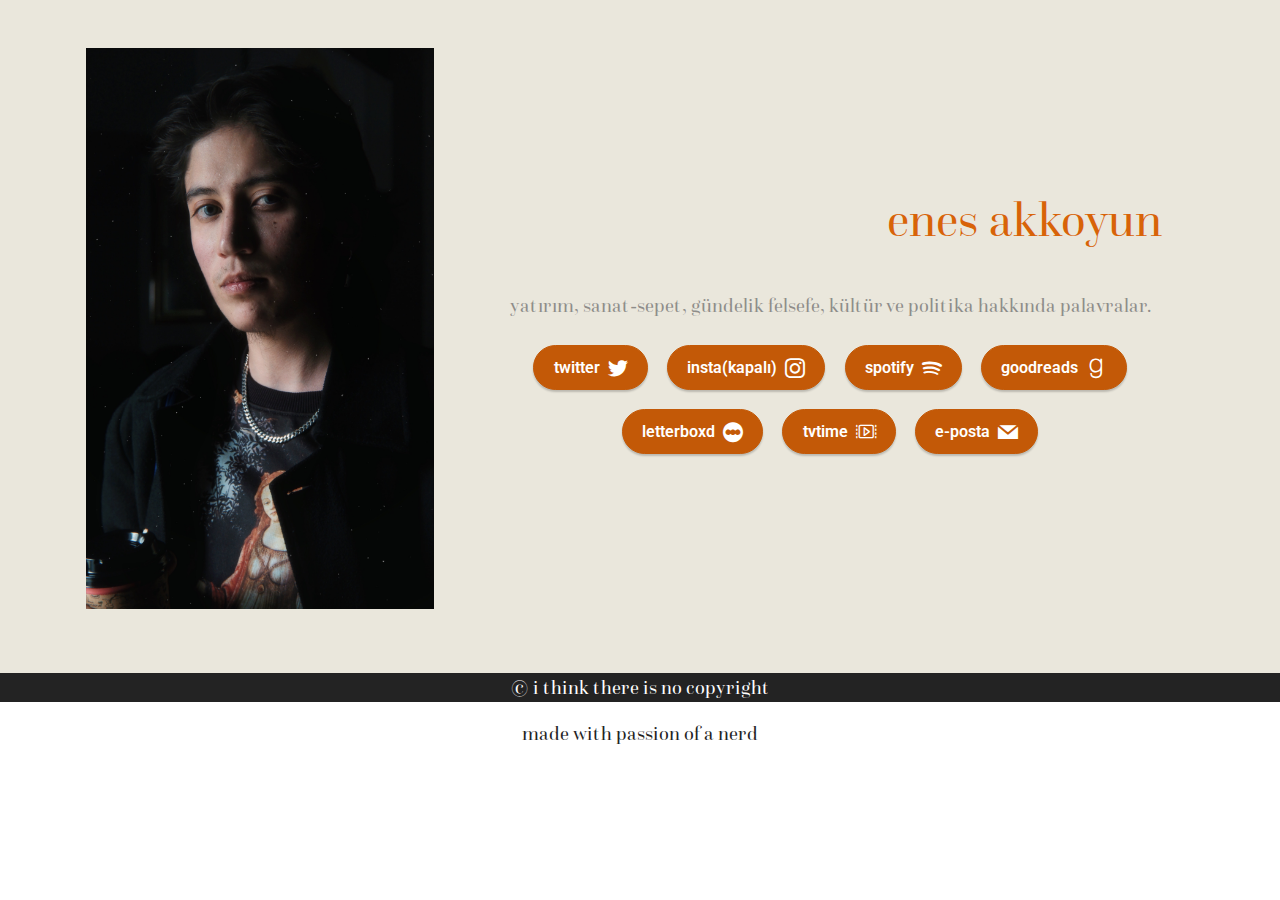
<file: profile/index.html>
<!DOCTYPE html>
<html  >
<head>
  <!-- Site made with Mobirise Website Builder v5.8.4, https://mobirise.com -->
  <meta charset="UTF-8">
  <meta http-equiv="X-UA-Compatible" content="IE=edge">
  <meta name="generator" content="Mobirise v5.8.4, mobirise.com">
  <meta name="viewport" content="width=device-width, initial-scale=1, minimum-scale=1">
  <link rel="shortcut icon" href="assets/images/ealogo2.png" type="image/x-icon">
  <meta name="description" content="">
  
  
  <title>Home</title>
  <link rel="stylesheet" href="assets/web/assets/mobirise-icons-bold/mobirise-icons-bold.css">
  <link rel="stylesheet" href="assets/bootstrap/css/bootstrap.min.css">
  <link rel="stylesheet" href="assets/bootstrap/css/bootstrap-grid.min.css">
  <link rel="stylesheet" href="assets/bootstrap/css/bootstrap-reboot.min.css">
  <link rel="stylesheet" href="assets/socicon/css/styles.css">
  <link rel="stylesheet" href="assets/theme/css/style.css">
  <link href="assets/fonts/style.css" rel="stylesheet">
  <link rel="preload" href="https://fonts.googleapis.com/css?family=Lexend:100,200,300,400,500,600,700,800,900&display=swap" as="style" onload="this.onload=null;this.rel='stylesheet'">
  <noscript><link rel="stylesheet" href="https://fonts.googleapis.com/css?family=Lexend:100,200,300,400,500,600,700,800,900&display=swap"></noscript>
  <link rel="preload" href="https://fonts.googleapis.com/css?family=Roboto:100,100i,300,300i,400,400i,500,500i,700,700i,900,900i&display=swap" as="style" onload="this.onload=null;this.rel='stylesheet'">
  <noscript><link rel="stylesheet" href="https://fonts.googleapis.com/css?family=Roboto:100,100i,300,300i,400,400i,500,500i,700,700i,900,900i&display=swap"></noscript>
  <link rel="preload" as="style" href="assets/mobirise/css/mbr-additional.css"><link rel="stylesheet" href="assets/mobirise/css/mbr-additional.css" type="text/css">

  
  
  
</head>
<body>
  
  <section data-bs-version="5.1" class="header11 cid-sFF0SGinka" id="header11-1">

    

    

    <div class="container">
        <div class="row justify-content-center">
            <div class="col-12 col-md-4 image-wrapper">
                <a href="index.html"><img class="w-100" src="assets/images/ea-webste.jpg" alt="erkek oğlu erkek"></a>
            </div>
            <div class="col-12 col-md">
                <div class="text-wrapper text-center">
                    <h1 class="mbr-section-title mbr-fonts-style mb-3 display-2">
                        <strong>
</strong><div>enes akkoyun</div></h1>
                    <p class="mbr-text mbr-fonts-style display-7"><br>yatırım, sanat-sepet, gündelik felsefe, kültür ve politika hakkında palavralar.<br></p>
                    <div class="mbr-section-btn mt-3"><a class="btn btn-primary display-5" href="http://twitter.com/gozkirparken" target="_blank"><span class="socicon socicon-twitter mbr-iconfont mbr-iconfont-btn"></span>twitter</a> <a class="btn btn-primary display-5" href="http://instagram.com/malterwurch" target="_blank"><span class="socicon socicon-instagram mbr-iconfont mbr-iconfont-btn"></span>insta(kapalı)</a> <a class="btn btn-primary display-5" href="http://open.spotify.com/user/enesakkoyun" target="_blank"><span class="socicon socicon-spotify mbr-iconfont mbr-iconfont-btn"></span>spotify</a> <a class="btn btn-primary display-5" href="http://goodreads.com/enesakkoyun" target="_blank"><span class="socicon socicon-goodreads mbr-iconfont mbr-iconfont-btn"></span>goodreads</a>  <a class="btn btn-primary display-5" href="http://letterboxd.com/enesakkoyun/" target="_blank"><span class="socicon socicon-letterboxd mbr-iconfont mbr-iconfont-btn"></span>letterboxd</a> <a class="btn btn-primary display-5" href="http://tvtime.com/user/4826540/profile" target="_blank"><span class="mbrib-video-play mbr-iconfont mbr-iconfont-btn"></span>tvtime</a> <a class="btn btn-primary display-5" href="mailto:gozkirparken@yahoo.com"><span class="socicon socicon-mail mbr-iconfont mbr-iconfont-btn"></span>e-posta</a></div>
                </div>
            </div>
        </div>
    </div>
</section>

<section data-bs-version="5.1" class="footer7 cid-sFF3CYc3p7" once="footers" id="footer7-9">

    

    

    <div class="container">
        <div class="media-container-row align-center mbr-white">
            <div class="col-12">
                <p class="mbr-text mb-0 mbr-fonts-style display-7">
                    © i think there is no copyright</p>
            </div>
        </div>
    </div>
</section><section class="display-7" style="padding: 0;align-items: center;justify-content: center;flex-wrap: wrap;    align-content: center;display: flex;position: relative;height: 4rem;"><p style="margin: 0;text-align: center;" class="display-7">made with  &#8204;</p>passion of a nerd</a></section><script src="assets/bootstrap/js/bootstrap.bundle.min.js"></script>  <script src="assets/smoothscroll/smooth-scroll.js"></script>  <script src="assets/ytplayer/index.js"></script>  <script src="assets/theme/js/script.js"></script>  
  
  
</body>
</html>
</file>
<file: profile/assets/web/assets/mobirise-icons-bold/mobirise-icons-bold.css>
@font-face {
  font-family: 'mobirise-icons-bold';
  font-display: swap;
  src:  url('mobirise-icons-bold.eot?m1l4yr');
  src:  url('mobirise-icons-bold.eot?m1l4yr#iefix') format('embedded-opentype'),
    url('mobirise-icons-bold.ttf?m1l4yr') format('truetype'),
    url('mobirise-icons-bold.woff?m1l4yr') format('woff'),
    url('mobirise-icons-bold.svg?m1l4yr#mobirise-icons-bold') format('svg');
  font-weight: normal;
  font-style: normal;
}

[class^="mbrib-"], [class*="mbrib-"] {
  /* use !important to prevent issues with browser extensions that change fonts */
  font-family: 'mobirise-icons-bold' !important;
  speak: none;
  font-style: normal;
  font-weight: normal;
  font-variant: normal;
  text-transform: none;
  line-height: 1;

  /* Better Font Rendering =========== */
  -webkit-font-smoothing: antialiased;
  -moz-osx-font-smoothing: grayscale;
}

.mbrib-add-submenu:before {
  content: "\e900";
}
.mbrib-alert:before {
  content: "\e901";
}
.mbrib-align-center:before {
  content: "\e902";
}
.mbrib-align-justify:before {
  content: "\e903";
}
.mbrib-align-left:before {
  content: "\e904";
}
.mbrib-align-right:before {
  content: "\e905";
}
.mbrib-android:before {
  content: "\e906";
}
.mbrib-apple:before {
  content: "\e907";
}
.mbrib-arrow-down:before {
  content: "\e908";
}
.mbrib-arrow-next:before {
  content: "\e909";
}
.mbrib-arrow-prev:before {
  content: "\e90a";
}
.mbrib-arrow-up:before {
  content: "\e90b";
}
.mbrib-bold:before {
  content: "\e90c";
}
.mbrib-bookmark:before {
  content: "\e90d";
}
.mbrib-bootstrap:before {
  content: "\e90e";
}
.mbrib-briefcase:before {
  content: "\e90f";
}
.mbrib-browse:before {
  content: "\e910";
}
.mbrib-bulleted-list:before {
  content: "\e911";
}
.mbrib-calendar:before {
  content: "\e912";
}
.mbrib-camera:before {
  content: "\e913";
}
.mbrib-cart-add:before {
  content: "\e914";
}
.mbrib-cart-full:before {
  content: "\e915";
}
.mbrib-cash:before {
  content: "\e916";
}
.mbrib-change-style:before {
  content: "\e917";
}
.mbrib-chat:before {
  content: "\e918";
}
.mbrib-clock:before {
  content: "\e919";
}
.mbrib-close:before {
  content: "\e91a";
}
.mbrib-cloud:before {
  content: "\e91b";
}
.mbrib-code:before {
  content: "\e91c";
}
.mbrib-contact-form:before {
  content: "\e91d";
}
.mbrib-credit-card:before {
  content: "\e91e";
}
.mbrib-cursor-click:before {
  content: "\e91f";
}
.mbrib-cust-feedback:before {
  content: "\e920";
}
.mbrib-database:before {
  content: "\e921";
}
.mbrib-delivery:before {
  content: "\e922";
}
.mbrib-desktop:before {
  content: "\e923";
}
.mbrib-devices:before {
  content: "\e924";
}
.mbrib-down:before {
  content: "\e925";
}
.mbrib-download:before {
  content: "\e926";
}
.mbrib-drag-n-drop:before {
  content: "\e927";
}
.mbrib-drag-n-drop2:before {
  content: "\e928";
}
.mbrib-edit:before {
  content: "\e929";
}
.mbrib-edit2:before {
  content: "\e92a";
}
.mbrib-error:before {
  content: "\e92b";
}
.mbrib-extension:before {
  content: "\e92c";
}
.mbrib-features:before {
  content: "\e92d";
}
.mbrib-file:before {
  content: "\e92e";
}
.mbrib-flag:before {
  content: "\e92f";
}
.mbrib-folder:before {
  content: "\e930";
}
.mbrib-gift:before {
  content: "\e931";
}
.mbrib-github:before {
  content: "\e932";
}
.mbrib-globe-2:before {
  content: "\e933";
}
.mbrib-globe:before {
  content: "\e934";
}
.mbrib-growing-chart:before {
  content: "\e935";
}
.mbrib-hearth:before {
  content: "\e936";
}
.mbrib-help:before {
  content: "\e937";
}
.mbrib-home:before {
  content: "\e938";
}
.mbrib-hot-cup:before {
  content: "\e939";
}
.mbrib-idea:before {
  content: "\e93a";
}
.mbrib-image-gallery:before {
  content: "\e93b";
}
.mbrib-image-slider:before {
  content: "\e93c";
}
.mbrib-info:before {
  content: "\e93d";
}
.mbrib-italic:before {
  content: "\e93e";
}
.mbrib-key:before {
  content: "\e93f";
}
.mbrib-laptop:before {
  content: "\e940";
}
.mbrib-layers:before {
  content: "\e941";
}
.mbrib-left-right:before {
  content: "\e942";
}
.mbrib-left:before {
  content: "\e943";
}
.mbrib-letter:before {
  content: "\e944";
}
.mbrib-like:before {
  content: "\e945";
}
.mbrib-link:before {
  content: "\e946";
}
.mbrib-lock:before {
  content: "\e947";
}
.mbrib-login:before {
  content: "\e948";
}
.mbrib-logout:before {
  content: "\e949";
}
.mbrib-magic-stick:before {
  content: "\e94a";
}
.mbrib-map-pin:before {
  content: "\e94b";
}
.mbrib-menu:before {
  content: "\e94c";
}
.mbrib-mobile:before {
  content: "\e94d";
}
.mbrib-mobile2:before {
  content: "\e94e";
}
.mbrib-mobirise:before {
  content: "\e94f";
}
.mbrib-more-horizontal:before {
  content: "\e950";
}
.mbrib-more-vertical:before {
  content: "\e951";
}
.mbrib-music:before {
  content: "\e952";
}
.mbrib-new-file:before {
  content: "\e953";
}
.mbrib-numbered-list:before {
  content: "\e954";
}
.mbrib-opened-folder:before {
  content: "\e955";
}
.mbrib-pages:before {
  content: "\e956";
}
.mbrib-paper-plane:before {
  content: "\e957";
}
.mbrib-paperclip:before {
  content: "\e958";
}
.mbrib-photo:before {
  content: "\e959";
}
.mbrib-photos:before {
  content: "\e95a";
}
.mbrib-pin:before {
  content: "\e95b";
}
.mbrib-play:before {
  content: "\e95c";
}
.mbrib-plus:before {
  content: "\e95d";
}
.mbrib-preview:before {
  content: "\e95e";
}
.mbrib-print:before {
  content: "\e95f";
}
.mbrib-protect:before {
  content: "\e960";
}
.mbrib-question:before {
  content: "\e961";
}
.mbrib-quote-left:before {
  content: "\e962";
}
.mbrib-quote-right:before {
  content: "\e963";
}
.mbrib-redo:before {
  content: "\e964";
}
.mbrib-refresh:before {
  content: "\e965";
}
.mbrib-responsive:before {
  content: "\e966";
}
.mbrib-right:before {
  content: "\e967";
}
.mbrib-rocket:before {
  content: "\e968";
}
.mbrib-sad-face:before {
  content: "\e969";
}
.mbrib-sale:before {
  content: "\e96a";
}
.mbrib-save:before {
  content: "\e96b";
}
.mbrib-search:before {
  content: "\e96c";
}
.mbrib-setting:before {
  content: "\e96d";
}
.mbrib-setting2:before {
  content: "\e96e";
}
.mbrib-setting3:before {
  content: "\e96f";
}
.mbrib-share:before {
  content: "\e970";
}
.mbrib-shopping-bag:before {
  content: "\e971";
}
.mbrib-shopping-basket:before {
  content: "\e972";
}
.mbrib-shopping-cart:before {
  content: "\e973";
}
.mbrib-sites:before {
  content: "\e974";
}
.mbrib-smile-face:before {
  content: "\e975";
}
.mbrib-speed:before {
  content: "\e976";
}
.mbrib-star:before {
  content: "\e977";
}
.mbrib-success:before {
  content: "\e978";
}
.mbrib-sun:before {
  content: "\e979";
}
.mbrib-sun2:before {
  content: "\e97a";
}
.mbrib-tablet-vertical:before {
  content: "\e97b";
}
.mbrib-tablet:before {
  content: "\e97c";
}
.mbrib-target:before {
  content: "\e97d";
}
.mbrib-timer:before {
  content: "\e97e";
}
.mbrib-to-ftp:before {
  content: "\e97f";
}
.mbrib-to-local-drive:before {
  content: "\e980";
}
.mbrib-touch-swipe:before {
  content: "\e981";
}
.mbrib-touch:before {
  content: "\e982";
}
.mbrib-trash:before {
  content: "\e983";
}
.mbrib-underline:before {
  content: "\e984";
}
.mbrib-undo:before {
  content: "\e985";
}
.mbrib-unlink:before {
  content: "\e986";
}
.mbrib-unlock:before {
  content: "\e987";
}
.mbrib-up-down:before {
  content: "\e988";
}
.mbrib-up:before {
  content: "\e989";
}
.mbrib-update:before {
  content: "\e98a";
}
.mbrib-upload:before {
  content: "\e98b";
}
.mbrib-user:before {
  content: "\e98c";
}
.mbrib-user2:before {
  content: "\e98d";
}
.mbrib-users:before {
  content: "\e98e";
}
.mbrib-video-play:before {
  content: "\e98f";
}
.mbrib-video:before {
  content: "\e990";
}
.mbrib-watch:before {
  content: "\e991";
}
.mbrib-website-theme:before {
  content: "\e992";
}
.mbrib-wifi:before {
  content: "\e993";
}
.mbrib-windows:before {
  content: "\e994";
}
.mbrib-zoom-out:before {
  content: "\e995";
}
</file>
<file: profile/assets/socicon/css/styles.css>
@charset "UTF-8";

@font-face {
  font-family: 'Socicon';
  src:  url('../fonts/socicon.eot');
  src:  url('../fonts/socicon.eot?#iefix') format('embedded-opentype'),
    url('../fonts/socicon.woff2') format('woff2'),
    url('../fonts/socicon.ttf') format('truetype'),
    url('../fonts/socicon.woff') format('woff'),
    url('../fonts/socicon.svg#socicon') format('svg');
  font-weight: normal;
  font-style: normal;
  font-display: swap;
}

[data-icon]:before {
  font-family: "socicon" !important;
  content: attr(data-icon);
  font-style: normal !important;
  font-weight: normal !important;
  font-variant: normal !important;
  text-transform: none !important;
  speak: none;
  line-height: 1;
  -webkit-font-smoothing: antialiased;
  -moz-osx-font-smoothing: grayscale;
}

[class^="socicon-"], [class*=" socicon-"] {
  /* use !important to prevent issues with browser extensions that change fonts */
  font-family: 'Socicon' !important;
  speak: none;
  font-style: normal;
  font-weight: normal;
  font-variant: normal;
  text-transform: none;
  line-height: 1;

  /* Better Font Rendering =========== */
  -webkit-font-smoothing: antialiased;
  -moz-osx-font-smoothing: grayscale;
}

.socicon-eitaa:before {
  content: "\e97c";
}
.socicon-soroush:before {
  content: "\e97d";
}
.socicon-bale:before {
  content: "\e97e";
}
.socicon-zazzle:before {
  content: "\e97b";
}
.socicon-society6:before {
  content: "\e97a";
}
.socicon-redbubble:before {
  content: "\e979";
}
.socicon-avvo:before {
  content: "\e978";
}
.socicon-stitcher:before {
  content: "\e977";
}
.socicon-googlehangouts:before {
  content: "\e974";
}
.socicon-dlive:before {
  content: "\e975";
}
.socicon-vsco:before {
  content: "\e976";
}
.socicon-flipboard:before {
  content: "\e973";
}
.socicon-ubuntu:before {
  content: "\e958";
}
.socicon-artstation:before {
  content: "\e959";
}
.socicon-invision:before {
  content: "\e95a";
}
.socicon-torial:before {
  content: "\e95b";
}
.socicon-collectorz:before {
  content: "\e95c";
}
.socicon-seenthis:before {
  content: "\e95d";
}
.socicon-googleplaymusic:before {
  content: "\e95e";
}
.socicon-debian:before {
  content: "\e95f";
}
.socicon-filmfreeway:before {
  content: "\e960";
}
.socicon-gnome:before {
  content: "\e961";
}
.socicon-itchio:before {
  content: "\e962";
}
.socicon-jamendo:before {
  content: "\e963";
}
.socicon-mix:before {
  content: "\e964";
}
.socicon-sharepoint:before {
  content: "\e965";
}
.socicon-tinder:before {
  content: "\e966";
}
.socicon-windguru:before {
  content: "\e967";
}
.socicon-cdbaby:before {
  content: "\e968";
}
.socicon-elementaryos:before {
  content: "\e969";
}
.socicon-stage32:before {
  content: "\e96a";
}
.socicon-tiktok:before {
  content: "\e96b";
}
.socicon-gitter:before {
  content: "\e96c";
}
.socicon-letterboxd:before {
  content: "\e96d";
}
.socicon-threema:before {
  content: "\e96e";
}
.socicon-splice:before {
  content: "\e96f";
}
.socicon-metapop:before {
  content: "\e970";
}
.socicon-naver:before {
  content: "\e971";
}
.socicon-remote:before {
  content: "\e972";
}
.socicon-internet:before {
  content: "\e957";
}
.socicon-moddb:before {
  content: "\e94b";
}
.socicon-indiedb:before {
  content: "\e94c";
}
.socicon-traxsource:before {
  content: "\e94d";
}
.socicon-gamefor:before {
  content: "\e94e";
}
.socicon-pixiv:before {
  content: "\e94f";
}
.socicon-myanimelist:before {
  content: "\e950";
}
.socicon-blackberry:before {
  content: "\e951";
}
.socicon-wickr:before {
  content: "\e952";
}
.socicon-spip:before {
  content: "\e953";
}
.socicon-napster:before {
  content: "\e954";
}
.socicon-beatport:before {
  content: "\e955";
}
.socicon-hackerone:before {
  content: "\e956";
}
.socicon-hackernews:before {
  content: "\e946";
}
.socicon-smashwords:before {
  content: "\e947";
}
.socicon-kobo:before {
  content: "\e948";
}
.socicon-bookbub:before {
  content: "\e949";
}
.socicon-mailru:before {
  content: "\e94a";
}
.socicon-gitlab:before {
  content: "\e945";
}
.socicon-instructables:before {
  content: "\e944";
}
.socicon-portfolio:before {
  content: "\e943";
}
.socicon-codered:before {
  content: "\e940";
}
.socicon-origin:before {
  content: "\e941";
}
.socicon-nextdoor:before {
  content: "\e942";
}
.socicon-udemy:before {
  content: "\e93f";
}
.socicon-livemaster:before {
  content: "\e93e";
}
.socicon-crunchbase:before {
  content: "\e93b";
}
.socicon-homefy:before {
  content: "\e93c";
}
.socicon-calendly:before {
  content: "\e93d";
}
.socicon-realtor:before {
  content: "\e90f";
}
.socicon-tidal:before {
  content: "\e910";
}
.socicon-qobuz:before {
  content: "\e911";
}
.socicon-natgeo:before {
  content: "\e912";
}
.socicon-mastodon:before {
  content: "\e913";
}
.socicon-unsplash:before {
  content: "\e914";
}
.socicon-homeadvisor:before {
  content: "\e915";
}
.socicon-angieslist:before {
  content: "\e916";
}
.socicon-codepen:before {
  content: "\e917";
}
.socicon-slack:before {
  content: "\e918";
}
.socicon-openaigym:before {
  content: "\e919";
}
.socicon-logmein:before {
  content: "\e91a";
}
.socicon-fiverr:before {
  content: "\e91b";
}
.socicon-gotomeeting:before {
  content: "\e91c";
}
.socicon-aliexpress:before {
  content: "\e91d";
}
.socicon-guru:before {
  content: "\e91e";
}
.socicon-appstore:before {
  content: "\e91f";
}
.socicon-homes:before {
  content: "\e920";
}
.socicon-zoom:before {
  content: "\e921";
}
.socicon-alibaba:before {
  content: "\e922";
}
.socicon-craigslist:before {
  content: "\e923";
}
.socicon-wix:before {
  content: "\e924";
}
.socicon-redfin:before {
  content: "\e925";
}
.socicon-googlecalendar:before {
  content: "\e926";
}
.socicon-shopify:before {
  content: "\e927";
}
.socicon-freelancer:before {
  content: "\e928";
}
.socicon-seedrs:before {
  content: "\e929";
}
.socicon-bing:before {
  content: "\e92a";
}
.socicon-doodle:before {
  content: "\e92b";
}
.socicon-bonanza:before {
  content: "\e92c";
}
.socicon-squarespace:before {
  content: "\e92d";
}
.socicon-toptal:before {
  content: "\e92e";
}
.socicon-gust:before {
  content: "\e92f";
}
.socicon-ask:before {
  content: "\e930";
}
.socicon-trulia:before {
  content: "\e931";
}
.socicon-loomly:before {
  content: "\e932";
}
.socicon-ghost:before {
  content: "\e933";
}
.socicon-upwork:before {
  content: "\e934";
}
.socicon-fundable:before {
  content: "\e935";
}
.socicon-booking:before {
  content: "\e936";
}
.socicon-googlemaps:before {
  content: "\e937";
}
.socicon-zillow:before {
  content: "\e938";
}
.socicon-niconico:before {
  content: "\e939";
}
.socicon-toneden:before {
  content: "\e93a";
}
.socicon-augment:before {
  content: "\e908";
}
.socicon-bitbucket:before {
  content: "\e909";
}
.socicon-fyuse:before {
  content: "\e90a";
}
.socicon-yt-gaming:before {
  content: "\e90b";
}
.socicon-sketchfab:before {
  content: "\e90c";
}
.socicon-mobcrush:before {
  content: "\e90d";
}
.socicon-microsoft:before {
  content: "\e90e";
}
.socicon-pandora:before {
  content: "\e907";
}
.socicon-messenger:before {
  content: "\e906";
}
.socicon-gamewisp:before {
  content: "\e905";
}
.socicon-bloglovin:before {
  content: "\e904";
}
.socicon-tunein:before {
  content: "\e903";
}
.socicon-gamejolt:before {
  content: "\e901";
}
.socicon-trello:before {
  content: "\e902";
}
.socicon-spreadshirt:before {
  content: "\e900";
}
.socicon-500px:before {
  content: "\e000";
}
.socicon-8tracks:before {
  content: "\e001";
}
.socicon-airbnb:before {
  content: "\e002";
}
.socicon-alliance:before {
  content: "\e003";
}
.socicon-amazon:before {
  content: "\e004";
}
.socicon-amplement:before {
  content: "\e005";
}
.socicon-android:before {
  content: "\e006";
}
.socicon-angellist:before {
  content: "\e007";
}
.socicon-apple:before {
  content: "\e008";
}
.socicon-appnet:before {
  content: "\e009";
}
.socicon-baidu:before {
  content: "\e00a";
}
.socicon-bandcamp:before {
  content: "\e00b";
}
.socicon-battlenet:before {
  content: "\e00c";
}
.socicon-mixer:before {
  content: "\e00d";
}
.socicon-bebee:before {
  content: "\e00e";
}
.socicon-bebo:before {
  content: "\e00f";
}
.socicon-behance:before {
  content: "\e010";
}
.socicon-blizzard:before {
  content: "\e011";
}
.socicon-blogger:before {
  content: "\e012";
}
.socicon-buffer:before {
  content: "\e013";
}
.socicon-chrome:before {
  content: "\e014";
}
.socicon-coderwall:before {
  content: "\e015";
}
.socicon-curse:before {
  content: "\e016";
}
.socicon-dailymotion:before {
  content: "\e017";
}
.socicon-deezer:before {
  content: "\e018";
}
.socicon-delicious:before {
  content: "\e019";
}
.socicon-deviantart:before {
  content: "\e01a";
}
.socicon-diablo:before {
  content: "\e01b";
}
.socicon-digg:before {
  content: "\e01c";
}
.socicon-discord:before {
  content: "\e01d";
}
.socicon-disqus:before {
  content: "\e01e";
}
.socicon-douban:before {
  content: "\e01f";
}
.socicon-draugiem:before {
  content: "\e020";
}
.socicon-dribbble:before {
  content: "\e021";
}
.socicon-drupal:before {
  content: "\e022";
}
.socicon-ebay:before {
  content: "\e023";
}
.socicon-ello:before {
  content: "\e024";
}
.socicon-endomodo:before {
  content: "\e025";
}
.socicon-envato:before {
  content: "\e026";
}
.socicon-etsy:before {
  content: "\e027";
}
.socicon-facebook:before {
  content: "\e028";
}
.socicon-feedburner:before {
  content: "\e029";
}
.socicon-filmweb:before {
  content: "\e02a";
}
.socicon-firefox:before {
  content: "\e02b";
}
.socicon-flattr:before {
  content: "\e02c";
}
.socicon-flickr:before {
  content: "\e02d";
}
.socicon-formulr:before {
  content: "\e02e";
}
.socicon-forrst:before {
  content: "\e02f";
}
.socicon-foursquare:before {
  content: "\e030";
}
.socicon-friendfeed:before {
  content: "\e031";
}
.socicon-github:before {
  content: "\e032";
}
.socicon-goodreads:before {
  content: "\e033";
}
.socicon-google:before {
  content: "\e034";
}
.socicon-googlescholar:before {
  content: "\e035";
}
.socicon-googlegroups:before {
  content: "\e036";
}
.socicon-googlephotos:before {
  content: "\e037";
}
.socicon-googleplus:before {
  content: "\e038";
}
.socicon-grooveshark:before {
  content: "\e039";
}
.socicon-hackerrank:before {
  content: "\e03a";
}
.socicon-hearthstone:before {
  content: "\e03b";
}
.socicon-hellocoton:before {
  content: "\e03c";
}
.socicon-heroes:before {
  content: "\e03d";
}
.socicon-smashcast:before {
  content: "\e03e";
}
.socicon-horde:before {
  content: "\e03f";
}
.socicon-houzz:before {
  content: "\e040";
}
.socicon-icq:before {
  content: "\e041";
}
.socicon-identica:before {
  content: "\e042";
}
.socicon-imdb:before {
  content: "\e043";
}
.socicon-instagram:before {
  content: "\e044";
}
.socicon-issuu:before {
  content: "\e045";
}
.socicon-istock:before {
  content: "\e046";
}
.socicon-itunes:before {
  content: "\e047";
}
.socicon-keybase:before {
  content: "\e048";
}
.socicon-lanyrd:before {
  content: "\e049";
}
.socicon-lastfm:before {
  content: "\e04a";
}
.socicon-line:before {
  content: "\e04b";
}
.socicon-linkedin:before {
  content: "\e04c";
}
.socicon-livejournal:before {
  content: "\e04d";
}
.socicon-lyft:before {
  content: "\e04e";
}
.socicon-macos:before {
  content: "\e04f";
}
.socicon-mail:before {
  content: "\e050";
}
.socicon-medium:before {
  content: "\e051";
}
.socicon-meetup:before {
  content: "\e052";
}
.socicon-mixcloud:before {
  content: "\e053";
}
.socicon-modelmayhem:before {
  content: "\e054";
}
.socicon-mumble:before {
  content: "\e055";
}
.socicon-myspace:before {
  content: "\e056";
}
.socicon-newsvine:before {
  content: "\e057";
}
.socicon-nintendo:before {
  content: "\e058";
}
.socicon-npm:before {
  content: "\e059";
}
.socicon-odnoklassniki:before {
  content: "\e05a";
}
.socicon-openid:before {
  content: "\e05b";
}
.socicon-opera:before {
  content: "\e05c";
}
.socicon-outlook:before {
  content: "\e05d";
}
.socicon-overwatch:before {
  content: "\e05e";
}
.socicon-patreon:before {
  content: "\e05f";
}
.socicon-paypal:before {
  content: "\e060";
}
.socicon-periscope:before {
  content: "\e061";
}
.socicon-persona:before {
  content: "\e062";
}
.socicon-pinterest:before {
  content: "\e063";
}
.socicon-play:before {
  content: "\e064";
}
.socicon-player:before {
  content: "\e065";
}
.socicon-playstation:before {
  content: "\e066";
}
.socicon-pocket:before {
  content: "\e067";
}
.socicon-qq:before {
  content: "\e068";
}
.socicon-quora:before {
  content: "\e069";
}
.socicon-raidcall:before {
  content: "\e06a";
}
.socicon-ravelry:before {
  content: "\e06b";
}
.socicon-reddit:before {
  content: "\e06c";
}
.socicon-renren:before {
  content: "\e06d";
}
.socicon-researchgate:before {
  content: "\e06e";
}
.socicon-residentadvisor:before {
  content: "\e06f";
}
.socicon-reverbnation:before {
  content: "\e070";
}
.socicon-rss:before {
  content: "\e071";
}
.socicon-sharethis:before {
  content: "\e072";
}
.socicon-skype:before {
  content: "\e073";
}
.socicon-slideshare:before {
  content: "\e074";
}
.socicon-smugmug:before {
  content: "\e075";
}
.socicon-snapchat:before {
  content: "\e076";
}
.socicon-songkick:before {
  content: "\e077";
}
.socicon-soundcloud:before {
  content: "\e078";
}
.socicon-spotify:before {
  content: "\e079";
}
.socicon-stackexchange:before {
  content: "\e07a";
}
.socicon-stackoverflow:before {
  content: "\e07b";
}
.socicon-starcraft:before {
  content: "\e07c";
}
.socicon-stayfriends:before {
  content: "\e07d";
}
.socicon-steam:before {
  content: "\e07e";
}
.socicon-storehouse:before {
  content: "\e07f";
}
.socicon-strava:before {
  content: "\e080";
}
.socicon-streamjar:before {
  content: "\e081";
}
.socicon-stumbleupon:before {
  content: "\e082";
}
.socicon-swarm:before {
  content: "\e083";
}
.socicon-teamspeak:before {
  content: "\e084";
}
.socicon-teamviewer:before {
  content: "\e085";
}
.socicon-technorati:before {
  content: "\e086";
}
.socicon-telegram:before {
  content: "\e087";
}
.socicon-tripadvisor:before {
  content: "\e088";
}
.socicon-tripit:before {
  content: "\e089";
}
.socicon-triplej:before {
  content: "\e08a";
}
.socicon-tumblr:before {
  content: "\e08b";
}
.socicon-twitch:before {
  content: "\e08c";
}
.socicon-twitter:before {
  content: "\e08d";
}
.socicon-uber:before {
  content: "\e08e";
}
.socicon-ventrilo:before {
  content: "\e08f";
}
.socicon-viadeo:before {
  content: "\e090";
}
.socicon-viber:before {
  content: "\e091";
}
.socicon-viewbug:before {
  content: "\e092";
}
.socicon-vimeo:before {
  content: "\e093";
}
.socicon-vine:before {
  content: "\e094";
}
.socicon-vkontakte:before {
  content: "\e095";
}
.socicon-warcraft:before {
  content: "\e096";
}
.socicon-wechat:before {
  content: "\e097";
}
.socicon-weibo:before {
  content: "\e098";
}
.socicon-whatsapp:before {
  content: "\e099";
}
.socicon-wikipedia:before {
  content: "\e09a";
}
.socicon-windows:before {
  content: "\e09b";
}
.socicon-wordpress:before {
  content: "\e09c";
}
.socicon-wykop:before {
  content: "\e09d";
}
.socicon-xbox:before {
  content: "\e09e";
}
.socicon-xing:before {
  content: "\e09f";
}
.socicon-yahoo:before {
  content: "\e0a0";
}
.socicon-yammer:before {
  content: "\e0a1";
}
.socicon-yandex:before {
  content: "\e0a2";
}
.socicon-yelp:before {
  content: "\e0a3";
}
.socicon-younow:before {
  content: "\e0a4";
}
.socicon-youtube:before {
  content: "\e0a5";
}
.socicon-zapier:before {
  content: "\e0a6";
}
.socicon-zerply:before {
  content: "\e0a7";
}
.socicon-zomato:before {
  content: "\e0a8";
}
.socicon-zynga:before {
  content: "\e0a9";
}
</file>
<file: profile/assets/theme/css/style.css>
@charset "UTF-8";
section {
  background-color: #ffffff;
}

body {
  font-style: normal;
  line-height: 1.5;
  font-weight: 400;
  color: #232323;
  position: relative;
}

button {
  background-color: transparent;
  border-color: transparent;
}

section,
.container,
.container-fluid {
  position: relative;
  word-wrap: break-word;
}

a.mbr-iconfont:hover {
  text-decoration: none;
}

.article .lead p,
.article .lead ul,
.article .lead ol,
.article .lead pre,
.article .lead blockquote {
  margin-bottom: 0;
}

a {
  font-style: normal;
  font-weight: 400;
  cursor: pointer;
}
a, a:hover {
  text-decoration: none;
}

.mbr-section-title {
  font-style: normal;
  line-height: 1.3;
}

.mbr-section-subtitle {
  line-height: 1.3;
}

.mbr-text {
  font-style: normal;
  line-height: 1.7;
}

h1,
h2,
h3,
h4,
h5,
h6,
.display-1,
.display-2,
.display-4,
.display-5,
.display-7,
span,
p,
a {
  line-height: 1;
  word-break: break-word;
  word-wrap: break-word;
  font-weight: 400;
}

b,
strong {
  font-weight: bold;
}

input:-webkit-autofill, input:-webkit-autofill:hover, input:-webkit-autofill:focus, input:-webkit-autofill:active {
  transition-delay: 9999s;
  -webkit-transition-property: background-color, color;
  transition-property: background-color, color;
}

textarea[type=hidden] {
  display: none;
}

section {
  background-position: 50% 50%;
  background-repeat: no-repeat;
  background-size: cover;
}
section .mbr-background-video,
section .mbr-background-video-preview {
  position: absolute;
  bottom: 0;
  left: 0;
  right: 0;
  top: 0;
}

.hidden {
  visibility: hidden;
}

.mbr-z-index20 {
  z-index: 20;
}

/*! Base colors */
.mbr-white {
  color: #ffffff;
}

.mbr-black {
  color: #111111;
}

.mbr-bg-white {
  background-color: #ffffff;
}

.mbr-bg-black {
  background-color: #000000;
}

/*! Text-aligns */
.align-left {
  text-align: left;
}

.align-center {
  text-align: center;
}

.align-right {
  text-align: right;
}

/*! Font-weight  */
.mbr-light {
  font-weight: 300;
}

.mbr-regular {
  font-weight: 400;
}

.mbr-semibold {
  font-weight: 500;
}

.mbr-bold {
  font-weight: 700;
}

/*! Media  */
.media-content {
  flex-basis: 100%;
}

.media-container-row {
  display: flex;
  flex-direction: row;
  flex-wrap: wrap;
  justify-content: center;
  align-content: center;
  align-items: start;
}
.media-container-row .media-size-item {
  width: 400px;
}

.media-container-column {
  display: flex;
  flex-direction: column;
  flex-wrap: wrap;
  justify-content: center;
  align-content: center;
  align-items: stretch;
}
.media-container-column > * {
  width: 100%;
}

@media (min-width: 992px) {
  .media-container-row {
    flex-wrap: nowrap;
  }
}
figure {
  margin-bottom: 0;
  overflow: hidden;
}

figure[mbr-media-size] {
  transition: width 0.1s;
}

img,
iframe {
  display: block;
  width: 100%;
}

.card {
  background-color: transparent;
  border: none;
}

.card-box {
  width: 100%;
}

.card-img {
  text-align: center;
  flex-shrink: 0;
  -webkit-flex-shrink: 0;
}

.media {
  max-width: 100%;
  margin: 0 auto;
}

.mbr-figure {
  align-self: center;
}

.media-container > div {
  max-width: 100%;
}

.mbr-figure img,
.card-img img {
  width: 100%;
}

@media (max-width: 991px) {
  .media-size-item {
    width: auto !important;
  }

  .media {
    width: auto;
  }

  .mbr-figure {
    width: 100% !important;
  }
}
/*! Buttons */
.mbr-section-btn {
  margin-left: -0.6rem;
  margin-right: -0.6rem;
  font-size: 0;
}

.btn {
  font-weight: 600;
  border-width: 1px;
  font-style: normal;
  margin: 0.6rem 0.6rem;
  white-space: normal;
  transition: all 0.2s ease-in-out;
  display: inline-flex;
  align-items: center;
  justify-content: center;
  word-break: break-word;
}

.btn-sm {
  font-weight: 600;
  letter-spacing: 0px;
  transition: all 0.3s ease-in-out;
}

.btn-md {
  font-weight: 600;
  letter-spacing: 0px;
  transition: all 0.3s ease-in-out;
}

.btn-lg {
  font-weight: 600;
  letter-spacing: 0px;
  transition: all 0.3s ease-in-out;
}

.btn-form {
  margin: 0;
}
.btn-form:hover {
  cursor: pointer;
}

nav .mbr-section-btn {
  margin-left: 0rem;
  margin-right: 0rem;
}

/*! Btn icon margin */
.btn .mbr-iconfont,
.btn.btn-sm .mbr-iconfont {
  order: 1;
  cursor: pointer;
  margin-left: 0.5rem;
  vertical-align: sub;
}

.btn.btn-md .mbr-iconfont,
.btn.btn-md .mbr-iconfont {
  margin-left: 0.8rem;
}

.mbr-regular {
  font-weight: 400;
}

.mbr-semibold {
  font-weight: 500;
}

.mbr-bold {
  font-weight: 700;
}

[type=submit] {
  -webkit-appearance: none;
}

/*! Full-screen */
.mbr-fullscreen .mbr-overlay {
  min-height: 100vh;
}

.mbr-fullscreen {
  display: flex;
  display: -moz-flex;
  display: -ms-flex;
  display: -o-flex;
  align-items: center;
  min-height: 100vh;
  padding-top: 3rem;
  padding-bottom: 3rem;
}

/*! Map */
.map {
  height: 25rem;
  position: relative;
}
.map iframe {
  width: 100%;
  height: 100%;
}

/*! Scroll to top arrow */
.mbr-arrow-up {
  bottom: 25px;
  right: 90px;
  position: fixed;
  text-align: right;
  z-index: 5000;
  color: #ffffff;
  font-size: 22px;
}

.mbr-arrow-up a {
  background: rgba(0, 0, 0, 0.2);
  border-radius: 50%;
  color: #fff;
  display: inline-block;
  height: 60px;
  width: 60px;
  border: 2px solid #fff;
  outline-style: none !important;
  position: relative;
  text-decoration: none;
  transition: all 0.3s ease-in-out;
  cursor: pointer;
  text-align: center;
}
.mbr-arrow-up a:hover {
  background-color: rgba(0, 0, 0, 0.4);
}
.mbr-arrow-up a i {
  line-height: 60px;
}

.mbr-arrow-up-icon {
  display: block;
  color: #fff;
}

.mbr-arrow-up-icon::before {
  content: "›";
  display: inline-block;
  font-family: serif;
  font-size: 22px;
  line-height: 1;
  font-style: normal;
  position: relative;
  top: 6px;
  left: -4px;
  transform: rotate(-90deg);
}

/*! Arrow Down */
.mbr-arrow {
  position: absolute;
  bottom: 45px;
  left: 50%;
  width: 60px;
  height: 60px;
  cursor: pointer;
  background-color: rgba(80, 80, 80, 0.5);
  border-radius: 50%;
  transform: translateX(-50%);
}
@media (max-width: 767px) {
  .mbr-arrow {
    display: none;
  }
}
.mbr-arrow > a {
  display: inline-block;
  text-decoration: none;
  outline-style: none;
  -webkit-animation: arrowdown 1.7s ease-in-out infinite;
          animation: arrowdown 1.7s ease-in-out infinite;
  color: #ffffff;
}
.mbr-arrow > a > i {
  position: absolute;
  top: -2px;
  left: 15px;
  font-size: 2rem;
}

#scrollToTop a i::before {
  content: "";
  position: absolute;
  display: block;
  border-bottom: 2.5px solid #fff;
  border-left: 2.5px solid #fff;
  width: 27.8%;
  height: 27.8%;
  left: 50%;
  top: 51%;
  transform: translateY(-30%) translateX(-50%) rotate(135deg);
}

@keyframes arrowdown {
  0% {
    transform: translateY(0px);
  }
  50% {
    transform: translateY(-5px);
  }
  100% {
    transform: translateY(0px);
  }
}
@-webkit-keyframes arrowdown {
  0% {
    transform: translateY(0px);
  }
  50% {
    transform: translateY(-5px);
  }
  100% {
    transform: translateY(0px);
  }
}
@media (max-width: 500px) {
  .mbr-arrow-up {
    left: 0;
    right: 0;
    text-align: center;
  }
}
/*Gradients animation*/
@keyframes gradient-animation {
  from {
    background-position: 0% 100%;
    -webkit-animation-timing-function: ease-in-out;
            animation-timing-function: ease-in-out;
  }
  to {
    background-position: 100% 0%;
    -webkit-animation-timing-function: ease-in-out;
            animation-timing-function: ease-in-out;
  }
}
@-webkit-keyframes gradient-animation {
  from {
    background-position: 0% 100%;
    -webkit-animation-timing-function: ease-in-out;
            animation-timing-function: ease-in-out;
  }
  to {
    background-position: 100% 0%;
    -webkit-animation-timing-function: ease-in-out;
            animation-timing-function: ease-in-out;
  }
}
.bg-gradient {
  background-size: 200% 200%;
  animation: gradient-animation 5s infinite alternate;
  -webkit-animation: gradient-animation 5s infinite alternate;
}

.menu .navbar-brand {
  display: -webkit-flex;
}
.menu .navbar-brand span {
  display: flex;
  display: -webkit-flex;
}
.menu .navbar-brand .navbar-caption-wrap {
  display: -webkit-flex;
}
.menu .navbar-brand .navbar-logo img {
  display: -webkit-flex;
  width: auto;
}
@media (min-width: 768px) and (max-width: 991px) {
  .menu .navbar-toggleable-sm .navbar-nav {
    display: -ms-flexbox;
  }
}
@media (max-width: 991px) {
  .menu .navbar-collapse {
    max-height: 93.5vh;
  }
  .menu .navbar-collapse.show {
    overflow: auto;
  }
}
@media (min-width: 992px) {
  .menu .navbar-nav.nav-dropdown {
    display: -webkit-flex;
  }
  .menu .navbar-toggleable-sm .navbar-collapse {
    display: -webkit-flex !important;
  }
  .menu .collapsed .navbar-collapse {
    max-height: 93.5vh;
  }
  .menu .collapsed .navbar-collapse.show {
    overflow: auto;
  }
}
@media (max-width: 767px) {
  .menu .navbar-collapse {
    max-height: 80vh;
  }
}

.nav-link .mbr-iconfont {
  margin-right: 0.5rem;
}

.navbar {
  display: -webkit-flex;
  -webkit-flex-wrap: wrap;
  -webkit-align-items: center;
  -webkit-justify-content: space-between;
}

.navbar-collapse {
  -webkit-flex-basis: 100%;
  -webkit-flex-grow: 1;
  -webkit-align-items: center;
}

.nav-dropdown .link {
  padding: 0.667em 1.667em !important;
  margin: 0 !important;
}

.nav {
  display: -webkit-flex;
  -webkit-flex-wrap: wrap;
}

.row {
  display: -webkit-flex;
  -webkit-flex-wrap: wrap;
}

.justify-content-center {
  -webkit-justify-content: center;
}

.form-inline {
  display: -webkit-flex;
}

.card-wrapper {
  -webkit-flex: 1;
}

.carousel-control {
  z-index: 10;
  display: -webkit-flex;
}

.carousel-controls {
  display: -webkit-flex;
}

.media {
  display: -webkit-flex;
}

.form-group:focus {
  outline: none;
}

.jq-selectbox__select {
  padding: 7px 0;
  position: relative;
}

.jq-selectbox__dropdown {
  overflow: hidden;
  border-radius: 10px;
  position: absolute;
  top: 100%;
  left: 0 !important;
  width: 100% !important;
}

.jq-selectbox__trigger-arrow {
  right: 0;
  transform: translateY(-50%);
}

.jq-selectbox li {
  padding: 1.07em 0.5em;
}

input[type=range] {
  padding-left: 0 !important;
  padding-right: 0 !important;
}

.modal-dialog,
.modal-content {
  height: 100%;
}

.modal-dialog .carousel-inner {
  height: calc(100vh - 1.75rem);
}
@media (max-width: 575px) {
  .modal-dialog .carousel-inner {
    height: calc(100vh - 1rem);
  }
}

.carousel-item {
  text-align: center;
}

.carousel-item img {
  margin: auto;
}

.navbar-toggler {
  align-self: flex-start;
  padding: 0.25rem 0.75rem;
  font-size: 1.25rem;
  line-height: 1;
  background: transparent;
  border: 1px solid transparent;
  border-radius: 0.25rem;
}

.navbar-toggler:focus,
.navbar-toggler:hover {
  text-decoration: none;
  box-shadow: none;
}

.navbar-toggler-icon {
  display: inline-block;
  width: 1.5em;
  height: 1.5em;
  vertical-align: middle;
  content: "";
  background: no-repeat center center;
  background-size: 100% 100%;
}

.navbar-toggler-left {
  position: absolute;
  left: 1rem;
}

.navbar-toggler-right {
  position: absolute;
  right: 1rem;
}

.card-img {
  width: auto;
}

.menu .navbar.collapsed:not(.beta-menu) {
  flex-direction: column;
}

.carousel-item.active,
.carousel-item-next,
.carousel-item-prev {
  display: flex;
}

.note-air-layout .dropup .dropdown-menu,
.note-air-layout .navbar-fixed-bottom .dropdown .dropdown-menu {
  bottom: initial !important;
}

html,
body {
  height: auto;
  min-height: 100vh;
}

.dropup .dropdown-toggle::after {
  display: none;
}

.form-asterisk {
  font-family: initial;
  position: absolute;
  top: -2px;
  font-weight: normal;
}

.form-control-label {
  position: relative;
  cursor: pointer;
  margin-bottom: 0.357em;
  padding: 0;
}

.alert {
  color: #ffffff;
  border-radius: 0;
  border: 0;
  font-size: 1.1rem;
  line-height: 1.5;
  margin-bottom: 1.875rem;
  padding: 1.25rem;
  position: relative;
  text-align: center;
}
.alert.alert-form::after {
  background-color: inherit;
  bottom: -7px;
  content: "";
  display: block;
  height: 14px;
  left: 50%;
  margin-left: -7px;
  position: absolute;
  transform: rotate(45deg);
  width: 14px;
}

.form-control {
  background-color: #ffffff;
  background-clip: border-box;
  color: #232323;
  line-height: 1rem !important;
  height: auto;
  padding: 0.6rem 1.2rem;
  transition: border-color 0.25s ease 0s;
  border: 1px solid transparent !important;
  border-radius: 4px;
  box-shadow: rgba(0, 0, 0, 0.07) 0px 1px 1px 0px, rgba(0, 0, 0, 0.07) 0px 1px 3px 0px, rgba(0, 0, 0, 0.03) 0px 0px 0px 1px;
}
.form-active .form-control:invalid {
  border-color: red;
}

form .row {
  margin-left: -0.6rem;
  margin-right: -0.6rem;
}
form .row [class*=col] {
  padding-left: 0.6rem;
  padding-right: 0.6rem;
}

form .mbr-section-btn {
  margin: 0;
  padding-left: 0.6rem;
  padding-right: 0.6rem;
}

form .btn {
  display: flex;
  padding: 0.6rem 1.2rem;
  margin: 0;
}

form .form-check-input {
  margin-top: 0.5;
}

textarea.form-control {
  line-height: 1.5rem !important;
}

.form-group {
  margin-bottom: 1.2rem;
}

.form-control,
form .btn {
  min-height: 48px;
}

.gdpr-block label span.textGDPR input[name=gdpr] {
  top: 7px;
}

.form-control:focus {
  box-shadow: none;
}

:focus {
  outline: none;
}

.mbr-overlay {
  background-color: #000;
  bottom: 0;
  left: 0;
  opacity: 0.5;
  position: absolute;
  right: 0;
  top: 0;
  z-index: 0;
  pointer-events: none;
}

blockquote {
  font-style: italic;
  padding: 3rem;
  font-size: 1.09rem;
  position: relative;
  border-left: 3px solid;
}

ul,
ol,
pre,
blockquote {
  margin-bottom: 2.3125rem;
}

.mt-4 {
  margin-top: 2rem !important;
}

.mb-4 {
  margin-bottom: 2rem !important;
}

@media (min-width: 992px) {
  .container {
    padding-left: 16px;
    padding-right: 16px;
  }

  .row {
    margin-left: -16px;
    margin-right: -16px;
  }
  .row > [class*=col] {
    padding-left: 16px;
    padding-right: 16px;
  }
}
@media (min-width: 768px) {
  .container-fluid {
    padding-left: 32px;
    padding-right: 32px;
  }
}
@media (min-width: 768px) and (max-width: 991px) {
  .mbr-container {
    padding-left: 32px;
    padding-right: 32px;
  }
}
@media (max-width: 767px) {
  .mbr-container {
    padding-left: 16px;
    padding-right: 16px;
  }
}
.card-wrapper,
.item-wrapper {
  overflow: hidden;
}

.app-video-wrapper > img {
  opacity: 1;
}

.item {
  position: relative;
}

.dropdown-menu .dropdown-menu {
  left: 100%;
}

.dropdown-item + .dropdown-menu {
  display: none;
}

.dropdown-item:hover + .dropdown-menu,
.dropdown-menu:hover {
  display: block;
}

@media (min-aspect-ratio: 16/9) {
  .mbr-video-foreground {
    height: 300% !important;
    top: -100% !important;
  }
}
@media (max-aspect-ratio: 16/9) {
  .mbr-video-foreground {
    width: 300% !important;
    left: -100% !important;
  }
}.engine {
	position: absolute;
	text-indent: -2400px;
	text-align: center;
	padding: 0;
	top: 0;
	left: -2400px;
}
</file>
<file: profile/assets/fonts/style.css>
@font-face {
   font-family: 'QuestaGrande-Regular';
   font-display: swap;
   src: url('QuestaGrande-Regular/font.ttf');
}
</file>
<file: profile/assets/mobirise/css/mbr-additional.css>
body {
  font-family: Jost;
}
.display-1 {
  font-family: 'Lexend', sans-serif;
  font-size: 4.6rem;
  line-height: 1.1;
}
.display-1 > .mbr-iconfont {
  font-size: 5.75rem;
}
.display-2 {
  font-family: 'QuestaGrande-Regular';
  font-size: 3rem;
  line-height: 1.1;
}
.display-2 > .mbr-iconfont {
  font-size: 3.75rem;
}
.display-4 {
  font-family: 'Lexend', sans-serif;
  font-size: 1.1rem;
  line-height: 1.5;
}
.display-4 > .mbr-iconfont {
  font-size: 1.375rem;
}
.display-5 {
  font-family: 'Roboto', sans-serif;
  font-size: 1rem;
  line-height: 1.5;
}
.display-5 > .mbr-iconfont {
  font-size: 1.25rem;
}
.display-7 {
  font-family: 'QuestaGrande-Regular';
  font-size: 1.2rem;
  line-height: 1.5;
}
.display-7 > .mbr-iconfont {
  font-size: 1.5rem;
}
/* ---- Fluid typography for mobile devices ---- */
/* 1.4 - font scale ratio ( bootstrap == 1.42857 ) */
/* 100vw - current viewport width */
/* (48 - 20)  48 == 48rem == 768px, 20 == 20rem == 320px(minimal supported viewport) */
/* 0.65 - min scale variable, may vary */
@media (max-width: 992px) {
  .display-1 {
    font-size: 3.68rem;
  }
}
@media (max-width: 768px) {
  .display-1 {
    font-size: 3.22rem;
    font-size: calc( 2.26rem + (4.6 - 2.26) * ((100vw - 20rem) / (48 - 20)));
    line-height: calc( 1.1 * (2.26rem + (4.6 - 2.26) * ((100vw - 20rem) / (48 - 20))));
  }
  .display-2 {
    font-size: 2.4rem;
    font-size: calc( 1.7rem + (3 - 1.7) * ((100vw - 20rem) / (48 - 20)));
    line-height: calc( 1.3 * (1.7rem + (3 - 1.7) * ((100vw - 20rem) / (48 - 20))));
  }
  .display-4 {
    font-size: 0.88rem;
    font-size: calc( 1.0350000000000001rem + (1.1 - 1.0350000000000001) * ((100vw - 20rem) / (48 - 20)));
    line-height: calc( 1.4 * (1.0350000000000001rem + (1.1 - 1.0350000000000001) * ((100vw - 20rem) / (48 - 20))));
  }
  .display-5 {
    font-size: 0.8rem;
    font-size: calc( 1rem + (1 - 1) * ((100vw - 20rem) / (48 - 20)));
    line-height: calc( 1.4 * (1rem + (1 - 1) * ((100vw - 20rem) / (48 - 20))));
  }
  .display-7 {
    font-size: 0.96rem;
    font-size: calc( 1.07rem + (1.2 - 1.07) * ((100vw - 20rem) / (48 - 20)));
    line-height: calc( 1.4 * (1.07rem + (1.2 - 1.07) * ((100vw - 20rem) / (48 - 20))));
  }
}
/* Buttons */
.btn {
  padding: 0.6rem 1.2rem;
  border-radius: 4px;
}
.btn-sm {
  padding: 0.6rem 1.2rem;
  border-radius: 4px;
}
.btn-md {
  padding: 0.6rem 1.2rem;
  border-radius: 4px;
}
.btn-lg {
  padding: 1rem 2.6rem;
  border-radius: 4px;
}
.bg-primary {
  background-color: #c35907 !important;
}
.bg-success {
  background-color: #40b0bf !important;
}
.bg-info {
  background-color: #47b5ed !important;
}
.bg-warning {
  background-color: #ffe161 !important;
}
.bg-danger {
  background-color: #ff9966 !important;
}
.btn-primary,
.btn-primary:active {
  background-color: #c35907 !important;
  border-color: #c35907 !important;
  color: #ffffff !important;
  box-shadow: 0 2px 2px 0 rgba(0, 0, 0, 0.2);
}
.btn-primary:hover,
.btn-primary:focus,
.btn-primary.focus,
.btn-primary.active {
  color: #ffffff !important;
  background-color: #6f3304 !important;
  border-color: #6f3304 !important;
  box-shadow: 0 2px 5px 0 rgba(0, 0, 0, 0.2);
}
.btn-primary.disabled,
.btn-primary:disabled {
  color: #ffffff !important;
  background-color: #6f3304 !important;
  border-color: #6f3304 !important;
}
.btn-secondary,
.btn-secondary:active {
  background-color: #d8c3a5 !important;
  border-color: #d8c3a5 !important;
  color: #ffffff !important;
  box-shadow: 0 2px 2px 0 rgba(0, 0, 0, 0.2);
}
.btn-secondary:hover,
.btn-secondary:focus,
.btn-secondary.focus,
.btn-secondary.active {
  color: #ffffff !important;
  background-color: #be9b69 !important;
  border-color: #be9b69 !important;
  box-shadow: 0 2px 5px 0 rgba(0, 0, 0, 0.2);
}
.btn-secondary.disabled,
.btn-secondary:disabled {
  color: #ffffff !important;
  background-color: #be9b69 !important;
  border-color: #be9b69 !important;
}
.btn-info,
.btn-info:active {
  background-color: #47b5ed !important;
  border-color: #47b5ed !important;
  color: #ffffff !important;
  box-shadow: 0 2px 2px 0 rgba(0, 0, 0, 0.2);
}
.btn-info:hover,
.btn-info:focus,
.btn-info.focus,
.btn-info.active {
  color: #ffffff !important;
  background-color: #148cca !important;
  border-color: #148cca !important;
  box-shadow: 0 2px 5px 0 rgba(0, 0, 0, 0.2);
}
.btn-info.disabled,
.btn-info:disabled {
  color: #ffffff !important;
  background-color: #148cca !important;
  border-color: #148cca !important;
}
.btn-success,
.btn-success:active {
  background-color: #40b0bf !important;
  border-color: #40b0bf !important;
  color: #ffffff !important;
  box-shadow: 0 2px 2px 0 rgba(0, 0, 0, 0.2);
}
.btn-success:hover,
.btn-success:focus,
.btn-success.focus,
.btn-success.active {
  color: #ffffff !important;
  background-color: #2a747e !important;
  border-color: #2a747e !important;
  box-shadow: 0 2px 5px 0 rgba(0, 0, 0, 0.2);
}
.btn-success.disabled,
.btn-success:disabled {
  color: #ffffff !important;
  background-color: #2a747e !important;
  border-color: #2a747e !important;
}
.btn-warning,
.btn-warning:active {
  background-color: #ffe161 !important;
  border-color: #ffe161 !important;
  color: #614f00 !important;
  box-shadow: 0 2px 2px 0 rgba(0, 0, 0, 0.2);
}
.btn-warning:hover,
.btn-warning:focus,
.btn-warning.focus,
.btn-warning.active {
  color: #0a0800 !important;
  background-color: #ffd10a !important;
  border-color: #ffd10a !important;
  box-shadow: 0 2px 5px 0 rgba(0, 0, 0, 0.2);
}
.btn-warning.disabled,
.btn-warning:disabled {
  color: #614f00 !important;
  background-color: #ffd10a !important;
  border-color: #ffd10a !important;
}
.btn-danger,
.btn-danger:active {
  background-color: #ff9966 !important;
  border-color: #ff9966 !important;
  color: #ffffff !important;
  box-shadow: 0 2px 2px 0 rgba(0, 0, 0, 0.2);
}
.btn-danger:hover,
.btn-danger:focus,
.btn-danger.focus,
.btn-danger.active {
  color: #ffffff !important;
  background-color: #ff5f0f !important;
  border-color: #ff5f0f !important;
  box-shadow: 0 2px 5px 0 rgba(0, 0, 0, 0.2);
}
.btn-danger.disabled,
.btn-danger:disabled {
  color: #ffffff !important;
  background-color: #ff5f0f !important;
  border-color: #ff5f0f !important;
}
.btn-white,
.btn-white:active {
  background-color: #fafafa !important;
  border-color: #fafafa !important;
  color: #7a7a7a !important;
  box-shadow: 0 2px 2px 0 rgba(0, 0, 0, 0.2);
}
.btn-white:hover,
.btn-white:focus,
.btn-white.focus,
.btn-white.active {
  color: #4f4f4f !important;
  background-color: #cfcfcf !important;
  border-color: #cfcfcf !important;
  box-shadow: 0 2px 5px 0 rgba(0, 0, 0, 0.2);
}
.btn-white.disabled,
.btn-white:disabled {
  color: #7a7a7a !important;
  background-color: #cfcfcf !important;
  border-color: #cfcfcf !important;
}
.btn-black,
.btn-black:active {
  background-color: #232323 !important;
  border-color: #232323 !important;
  color: #ffffff !important;
  box-shadow: 0 2px 2px 0 rgba(0, 0, 0, 0.2);
}
.btn-black:hover,
.btn-black:focus,
.btn-black.focus,
.btn-black.active {
  color: #ffffff !important;
  background-color: #000000 !important;
  border-color: #000000 !important;
  box-shadow: 0 2px 5px 0 rgba(0, 0, 0, 0.2);
}
.btn-black.disabled,
.btn-black:disabled {
  color: #ffffff !important;
  background-color: #000000 !important;
  border-color: #000000 !important;
}
.btn-primary-outline,
.btn-primary-outline:active {
  background-color: transparent !important;
  border-color: transparent;
  color: #c35907;
}
.btn-primary-outline:hover,
.btn-primary-outline:focus,
.btn-primary-outline.focus,
.btn-primary-outline.active {
  color: #6f3304 !important;
  background-color: transparent!important;
  border-color: transparent!important;
  box-shadow: none!important;
}
.btn-primary-outline.disabled,
.btn-primary-outline:disabled {
  color: #ffffff !important;
  background-color: #c35907 !important;
  border-color: #c35907 !important;
}
.btn-secondary-outline,
.btn-secondary-outline:active {
  background-color: transparent !important;
  border-color: transparent;
  color: #d8c3a5;
}
.btn-secondary-outline:hover,
.btn-secondary-outline:focus,
.btn-secondary-outline.focus,
.btn-secondary-outline.active {
  color: #be9b69 !important;
  background-color: transparent!important;
  border-color: transparent!important;
  box-shadow: none!important;
}
.btn-secondary-outline.disabled,
.btn-secondary-outline:disabled {
  color: #ffffff !important;
  background-color: #d8c3a5 !important;
  border-color: #d8c3a5 !important;
}
.btn-info-outline,
.btn-info-outline:active {
  background-color: transparent !important;
  border-color: transparent;
  color: #47b5ed;
}
.btn-info-outline:hover,
.btn-info-outline:focus,
.btn-info-outline.focus,
.btn-info-outline.active {
  color: #148cca !important;
  background-color: transparent!important;
  border-color: transparent!important;
  box-shadow: none!important;
}
.btn-info-outline.disabled,
.btn-info-outline:disabled {
  color: #ffffff !important;
  background-color: #47b5ed !important;
  border-color: #47b5ed !important;
}
.btn-success-outline,
.btn-success-outline:active {
  background-color: transparent !important;
  border-color: transparent;
  color: #40b0bf;
}
.btn-success-outline:hover,
.btn-success-outline:focus,
.btn-success-outline.focus,
.btn-success-outline.active {
  color: #2a747e !important;
  background-color: transparent!important;
  border-color: transparent!important;
  box-shadow: none!important;
}
.btn-success-outline.disabled,
.btn-success-outline:disabled {
  color: #ffffff !important;
  background-color: #40b0bf !important;
  border-color: #40b0bf !important;
}
.btn-warning-outline,
.btn-warning-outline:active {
  background-color: transparent !important;
  border-color: transparent;
  color: #ffe161;
}
.btn-warning-outline:hover,
.btn-warning-outline:focus,
.btn-warning-outline.focus,
.btn-warning-outline.active {
  color: #ffd10a !important;
  background-color: transparent!important;
  border-color: transparent!important;
  box-shadow: none!important;
}
.btn-warning-outline.disabled,
.btn-warning-outline:disabled {
  color: #614f00 !important;
  background-color: #ffe161 !important;
  border-color: #ffe161 !important;
}
.btn-danger-outline,
.btn-danger-outline:active {
  background-color: transparent !important;
  border-color: transparent;
  color: #ff9966;
}
.btn-danger-outline:hover,
.btn-danger-outline:focus,
.btn-danger-outline.focus,
.btn-danger-outline.active {
  color: #ff5f0f !important;
  background-color: transparent!important;
  border-color: transparent!important;
  box-shadow: none!important;
}
.btn-danger-outline.disabled,
.btn-danger-outline:disabled {
  color: #ffffff !important;
  background-color: #ff9966 !important;
  border-color: #ff9966 !important;
}
.btn-black-outline,
.btn-black-outline:active {
  background-color: transparent !important;
  border-color: transparent;
  color: #232323;
}
.btn-black-outline:hover,
.btn-black-outline:focus,
.btn-black-outline.focus,
.btn-black-outline.active {
  color: #000000 !important;
  background-color: transparent!important;
  border-color: transparent!important;
  box-shadow: none!important;
}
.btn-black-outline.disabled,
.btn-black-outline:disabled {
  color: #ffffff !important;
  background-color: #232323 !important;
  border-color: #232323 !important;
}
.btn-white-outline,
.btn-white-outline:active {
  background-color: transparent !important;
  border-color: transparent;
  color: #fafafa;
}
.btn-white-outline:hover,
.btn-white-outline:focus,
.btn-white-outline.focus,
.btn-white-outline.active {
  color: #cfcfcf !important;
  background-color: transparent!important;
  border-color: transparent!important;
  box-shadow: none!important;
}
.btn-white-outline.disabled,
.btn-white-outline:disabled {
  color: #7a7a7a !important;
  background-color: #fafafa !important;
  border-color: #fafafa !important;
}
.text-primary {
  color: #c35907 !important;
}
.text-secondary {
  color: #d8c3a5 !important;
}
.text-success {
  color: #40b0bf !important;
}
.text-info {
  color: #47b5ed !important;
}
.text-warning {
  color: #ffe161 !important;
}
.text-danger {
  color: #ff9966 !important;
}
.text-white {
  color: #fafafa !important;
}
.text-black {
  color: #232323 !important;
}
a.text-primary:hover,
a.text-primary:focus,
a.text-primary.active {
  color: #612c03 !important;
}
a.text-secondary:hover,
a.text-secondary:focus,
a.text-secondary.active {
  color: #b9945e !important;
}
a.text-success:hover,
a.text-success:focus,
a.text-success.active {
  color: #266a73 !important;
}
a.text-info:hover,
a.text-info:focus,
a.text-info.active {
  color: #1283bc !important;
}
a.text-warning:hover,
a.text-warning:focus,
a.text-warning.active {
  color: #facb00 !important;
}
a.text-danger:hover,
a.text-danger:focus,
a.text-danger.active {
  color: #ff5500 !important;
}
a.text-white:hover,
a.text-white:focus,
a.text-white.active {
  color: #c7c7c7 !important;
}
a.text-black:hover,
a.text-black:focus,
a.text-black.active {
  color: #000000 !important;
}
a[class*="text-"]:not(.nav-link):not(.dropdown-item):not([role]):not(.navbar-caption) {
  position: relative;
  background-image: transparent;
  background-size: 10000px 2px;
  background-repeat: no-repeat;
  background-position: 0px 1.2em;
  background-position: -10000px 1.2em;
}
a[class*="text-"]:not(.nav-link):not(.dropdown-item):not([role]):not(.navbar-caption):hover {
  transition: background-position 2s ease-in-out;
  background-image: linear-gradient(currentColor 50%, currentColor 50%);
  background-position: 0px 1.2em;
}
.nav-tabs .nav-link.active {
  color: #c35907;
}
.nav-tabs .nav-link:not(.active) {
  color: #232323;
}
.alert-success {
  background-color: #70c770;
}
.alert-info {
  background-color: #47b5ed;
}
.alert-warning {
  background-color: #ffe161;
}
.alert-danger {
  background-color: #ff9966;
}
.mbr-section-btn a.btn:not(.btn-form) {
  border-radius: 100px;
}
.mbr-gallery-filter li a {
  border-radius: 100px !important;
}
.mbr-gallery-filter li.active .btn {
  background-color: #c35907;
  border-color: #c35907;
  color: #ffffff;
}
.mbr-gallery-filter li.active .btn:focus {
  box-shadow: none;
}
.nav-tabs .nav-link {
  border-radius: 100px !important;
}
a,
a:hover {
  color: #c35907;
}
.mbr-plan-header.bg-primary .mbr-plan-subtitle,
.mbr-plan-header.bg-primary .mbr-plan-price-desc {
  color: #f99a51;
}
.mbr-plan-header.bg-success .mbr-plan-subtitle,
.mbr-plan-header.bg-success .mbr-plan-price-desc {
  color: #a0d8df;
}
.mbr-plan-header.bg-info .mbr-plan-subtitle,
.mbr-plan-header.bg-info .mbr-plan-price-desc {
  color: #ffffff;
}
.mbr-plan-header.bg-warning .mbr-plan-subtitle,
.mbr-plan-header.bg-warning .mbr-plan-price-desc {
  color: #ffffff;
}
.mbr-plan-header.bg-danger .mbr-plan-subtitle,
.mbr-plan-header.bg-danger .mbr-plan-price-desc {
  color: #ffffff;
}
/* Scroll to top button*/
.scrollToTop_wraper {
  display: none;
}
.form-control {
  font-family: 'Lexend', sans-serif;
  font-size: 1.1rem;
  line-height: 1.5;
  font-weight: 400;
}
.form-control > .mbr-iconfont {
  font-size: 1.375rem;
}
.form-control:hover,
.form-control:focus {
  box-shadow: rgba(0, 0, 0, 0.07) 0px 1px 1px 0px, rgba(0, 0, 0, 0.07) 0px 1px 3px 0px, rgba(0, 0, 0, 0.03) 0px 0px 0px 1px;
  border-color: #c35907 !important;
}
.form-control:-webkit-input-placeholder {
  font-family: 'Lexend', sans-serif;
  font-size: 1.1rem;
  line-height: 1.5;
  font-weight: 400;
}
.form-control:-webkit-input-placeholder > .mbr-iconfont {
  font-size: 1.375rem;
}
blockquote {
  border-color: #c35907;
}
/* Forms */
.mbr-form .input-group-btn a.btn {
  border-radius: 100px !important;
}
.mbr-form .input-group-btn a.btn:hover {
  box-shadow: 0 10px 40px 0 rgba(0, 0, 0, 0.2);
}
.mbr-form .input-group-btn button[type="submit"] {
  border-radius: 100px !important;
  padding: 1rem 3rem;
}
.mbr-form .input-group-btn button[type="submit"]:hover {
  box-shadow: 0 10px 40px 0 rgba(0, 0, 0, 0.2);
}
.jq-selectbox li:hover,
.jq-selectbox li.selected {
  background-color: #c35907;
  color: #ffffff;
}
.jq-number__spin {
  transition: 0.25s ease;
}
.jq-number__spin:hover {
  border-color: #c35907;
}
.jq-selectbox .jq-selectbox__trigger-arrow,
.jq-number__spin.minus:after,
.jq-number__spin.plus:after {
  transition: 0.4s;
  border-top-color: #353535;
  border-bottom-color: #353535;
}
.jq-selectbox:hover .jq-selectbox__trigger-arrow,
.jq-number__spin.minus:hover:after,
.jq-number__spin.plus:hover:after {
  border-top-color: #c35907;
  border-bottom-color: #c35907;
}
.xdsoft_datetimepicker .xdsoft_calendar td.xdsoft_default,
.xdsoft_datetimepicker .xdsoft_calendar td.xdsoft_current,
.xdsoft_datetimepicker .xdsoft_timepicker .xdsoft_time_box > div > div.xdsoft_current {
  color: #ffffff !important;
  background-color: #c35907 !important;
  box-shadow: none !important;
}
.xdsoft_datetimepicker .xdsoft_calendar td:hover,
.xdsoft_datetimepicker .xdsoft_timepicker .xdsoft_time_box > div > div:hover {
  color: #000000 !important;
  background: #d8c3a5 !important;
  box-shadow: none !important;
}
.lazy-bg {
  background-image: none !important;
}
.lazy-placeholder:not(section),
.lazy-none {
  display: block;
  position: relative;
  padding-bottom: 56.25%;
  width: 100%;
  height: auto;
}
iframe.lazy-placeholder,
.lazy-placeholder:after {
  content: '';
  position: absolute;
  width: 200px;
  height: 200px;
  background: transparent no-repeat center;
  background-size: contain;
  top: 50%;
  left: 50%;
  transform: translateX(-50%) translateY(-50%);
  background-image: url("data:image/svg+xml;charset=UTF-8,%3csvg width='32' height='32' viewBox='0 0 64 64' xmlns='http://www.w3.org/2000/svg' stroke='%23c35907' %3e%3cg fill='none' fill-rule='evenodd'%3e%3cg transform='translate(16 16)' stroke-width='2'%3e%3ccircle stroke-opacity='.5' cx='16' cy='16' r='16'/%3e%3cpath d='M32 16c0-9.94-8.06-16-16-16'%3e%3canimateTransform attributeName='transform' type='rotate' from='0 16 16' to='360 16 16' dur='1s' repeatCount='indefinite'/%3e%3c/path%3e%3c/g%3e%3c/g%3e%3c/svg%3e");
}
section.lazy-placeholder:after {
  opacity: 0.5;
}
body {
  overflow-x: hidden;
}
a {
  transition: color 0.6s;
}
.cid-sFF0SGinka {
  padding-top: 3rem;
  padding-bottom: 4rem;
  background-color: #eae7dc;
}
.cid-sFF0SGinka .row {
  align-items: center;
}
@media (max-width: 991px) {
  .cid-sFF0SGinka .image-wrapper {
    padding: 1rem;
  }
}
@media (min-width: 992px) {
  .cid-sFF0SGinka .text-wrapper {
    padding: 0 2rem;
  }
}
.cid-sFF0SGinka .mbr-section-title {
  color: #d86308;
}
.cid-sFF0SGinka .mbr-text,
.cid-sFF0SGinka .mbr-section-btn {
  color: #8e8d8a;
}
.cid-sFF0SGinka .mbr-section-title DIV {
  text-align: right;
}
.cid-sFF3CYc3p7 {
  padding-top: 0px;
  padding-bottom: 0px;
  background-color: #232323;
  overflow: hidden;
}
.cid-sFF3CYc3p7 .media-container-row .mbr-text {
  text-align: center;
}
</file>
